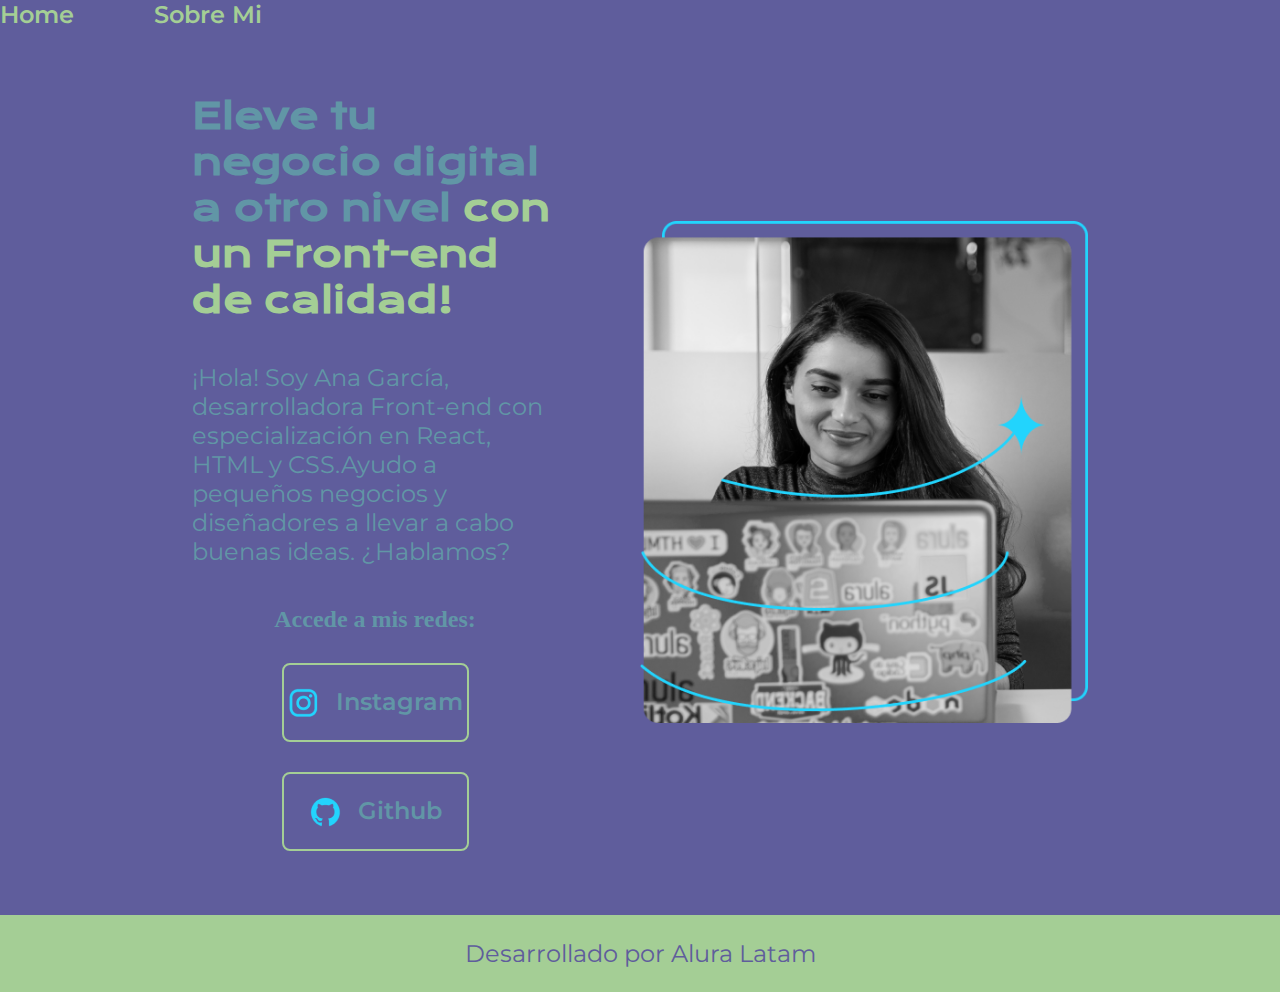
<file: index.html>
<!DOCTYPE html>
<html lang="es-mx">
<head>
    <meta charset="UTF-8">
    <meta name="viewport" content="width=device-width, initial-scale=1.0">
    <title>Portafolio</title>
    <link rel="stylesheet" href="./styles/style.css">
</head>
<body>
    <header class="hearder">
        <nav class="header__menu">
            <a class="header__menu__link" href="index.html">Home</a>
            <a class="header__menu__link" href="about.html">Sobre Mi</a>
        </nav>
    </header>
    <main class="presentación">
        <section class="presentación__contenido">
            <h1 class="presentación__contenido__titulo">
                Eleve tu negocio digital a otro nivel 
                <strong class="titulo-destaque">con un Front-end de calidad!
                </strong></h1>
                <p class="presentación__contenido__texto">
                    ¡Hola! Soy Ana García, desarrolladora Front-end 
                    con especialización en React, HTML y CSS.Ayudo a 
                    pequeños negocios y diseñadores a llevar a cabo 
                    buenas ideas. ¿Hablamos?
                </p>

                <div class="presentación__enlaces">
                    <h2 class="presentación__enlaces__subtitulos">Accede a mis redes:</h2>
                    <a class="presentación__enlaces__link" href="https://www.instagram.com/">
                        <img src="./Assets/instagram.png">
                        Instagram</a>
                    <a class="presentación__enlaces__link" href="https://www.github.com">
                        <img src="./Assets/github.png">
                        Github</a>

                </div>


        </section>
        <img  class="presentacion__imagen"  src="./Assets/Imagem.png" alt="Imagen de Ana García trabajando">
    </main>
    <footer class="footer">
        <p>Desarrollado por Alura Latam</p>
    </footer>
</body>
</html>
</file>
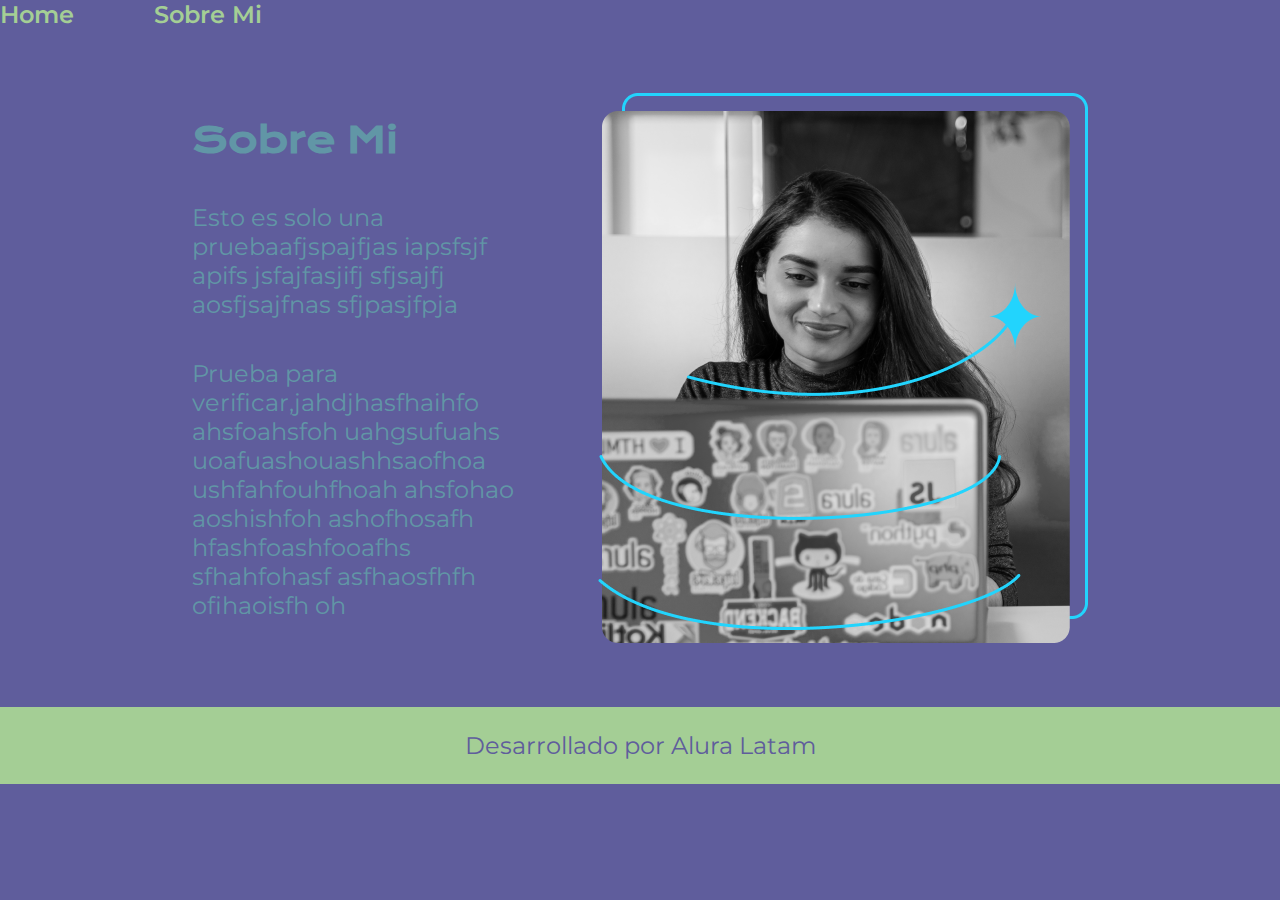
<file: about.html>
<!DOCTYPE html>
<html lang="es-mx">
<head>
    <meta charset="UTF-8">
    <meta name="viewport" content="width=device-width, initial-scale=1.0">
    <title>Sobre Mi</title>
    <link rel="stylesheet" href="./styles/style.css">
</head>
<body>
    <header class="hearder">
        <nav class="header__menu">
            <a class="header__menu__link" href="index.html">Home</a>
            <a class="header__menu__link" href="about.html">Sobre Mi</a>
        </nav>
    </header>
    <main class="presentación">

        <section class="presentación__contenido">
            <h1 class="presentación__contenido__titulo">Sobre Mi</h1>
            <p class="presentación__contenido__texto">Esto es solo una pruebaafjspajfjas iapsfsjf apifs
                jsfajfasjifj sfjsajfj aosfjsajfnas sfjpasjfpja</p>
            <p class="presentación__contenido__texto">Prueba para verificar,jahdjhasfhaihfo ahsfoahsfoh 
                uahgsufuahs uoafuashouashhsaofhoa ushfahfouhfhoah
                ahsfohao aoshishfoh ashofhosafh hfashfoashfooafhs
                sfhahfohasf asfhaosfhfh ofihaoisfh
                oh</p>
        </section>
        <img src="./Assets/Imagem.png" alt="Imagen de Ana García trabajando">
    </main>
    <footer class="footer">
        <p>Desarrollado por Alura Latam</p>
    </footer>
</body>
</html>
</file>
<file: styles/style.css>
@import url('https://fonts.googleapis.com/css2?family=Krona+One&family=Montserrat:ital,wght@0,100..900;1,100..900&display=swap');

:root{
    --color-primario: #5f5d9c;
    --color-secundario: #6196a6;
    --color-terciario: #a4ce95;
    --color-hover:#272727;


    --fuente-montserrat:'Montserrat', sans-serif;
    --fuente-krona:'Krona One', sans-serif;
}

*{
    padding: 0;
    margin:0;
}

body {
    box-sizing: border-box;
    background-color: var(--color-primario);
    color: var(--color-secundario);
}

.header{
    padding: 2% 0% 0% 15%;
}

.header__menu{
    display: flex;
    gap: 80px;
}

.header__menu__link{
    font-family: var(--fuente-montserrat);
    font-size: 1.5rem;
    font-weight: 600;
    color: var(--color-terciario);
    text-decoration: none;
}

.presentación{
    padding: 5% 15%;
    display: flex;
    align-items: center;
    justify-content: space-between;
    gap: 82px;
}

.presentación__contenido{
    width: 50%;
    display: flex;
    flex-direction: column;
    gap: 40px;
}

.presentación__contenido__titulo{
    font-size: 2.25rem; 
    font-family:var(--fuente-krona);
}

.titulo-destaque{
    color: var(--color-terciario);
}

.presentación__contenido__texto{
    font-size: 1.5rem;
    font-family: var(--fuente-montserrat);
}

.presentación__enlaces{
    display: flex;
    justify-content: space-between;
    flex-direction: column;
    align-items: center;
    gap: 30px;
}

.presentación__enlaces__subtitulo{
    font-family: var(--fuente-krona);
    font-size: 1.5rem;
    font-weight: 400;
}


.presentación__enlaces__link{
    width: 50%;
    text-align: center;
    padding: 21.5px 0;
    border-radius: 8px;
    font-family: var(--fuente-montserrat);
    font-size: 1.5rem;
    font-weight: 600;
    text-decoration: none;
    color: var(--color-secundario);
    border: 2px solid var(--color-terciario);
    display: flex;
    justify-content: center;
    gap: 16px;
}

.presentación__enlaces__link:hover{
    background-color: var(--color-hover);
}

.presentacion__imagen{
    width: 50%;
}

.footer{
    background-color: var(--color-terciario);
    padding: 1.5rem;
    color: var(--color-primario);
    text-align: center;
    font-family: var(--fuente-montserrat);
    font-size: 1.5rem;
    font-weight: 400;
}

@media (max-width: 1200px ){

    .header{
        padding: 10%;
    }

    .header__menu{
        justify-content: center;
    }

    .presentación{
        flex-direction: column-reverse;
        padding: 5%;
    }

    .presentación__contenido{
        width: auto;
    }
}
</file>
